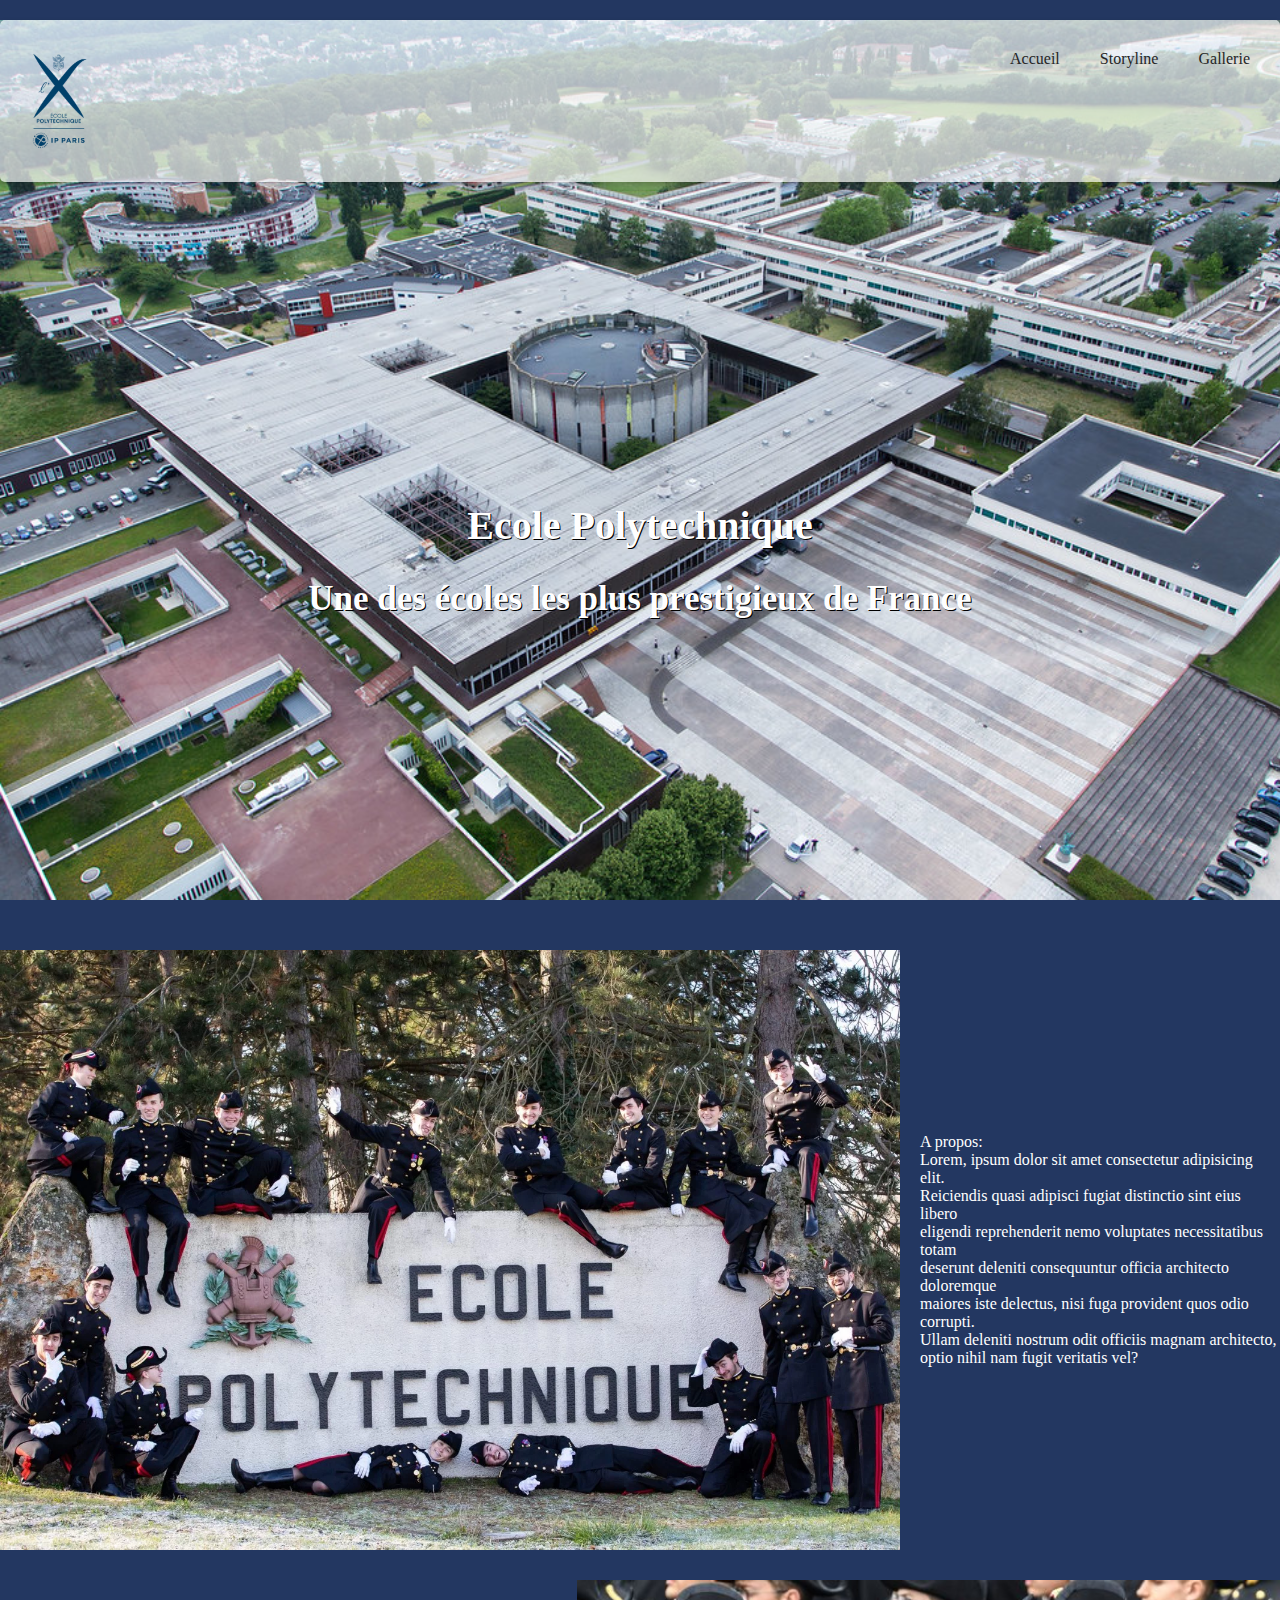
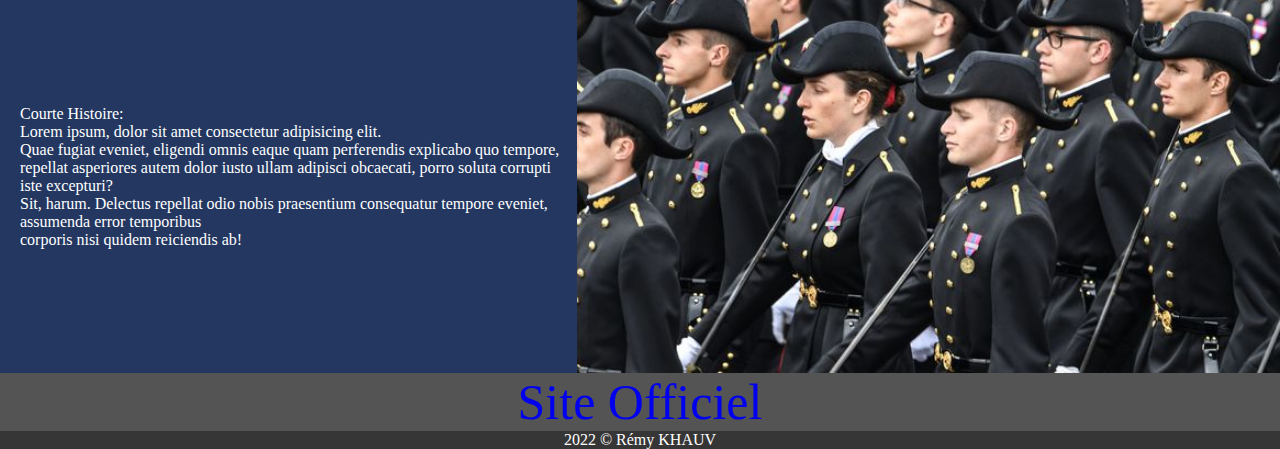
<file: index.html>
<!DOCTYPE html>
<html lang="en">
<head>
    <meta charset="UTF-8">
    <meta http-equiv="X-UA-Compatible" content="IE=edge">
    <meta name="viewport" content="width=device-width, initial-scale=1.0">
    <title>Menu Principal</title>
    <link rel="stylesheet" href="https://rawcdn.githack.com/hung1001/font-awesome-pro-v6/44659d9/css/all.min.css"/>
    <link rel="stylesheet" href="style.css">
</head>
<body class="bgbody">
    <header class="bgheader">
        <div class="mainmenu">
            <a href="index.html" class="logo"><img src="src/img/logo_polytech.png" alt="polylogo" class="logoimg"></a>
            <div class="group"></div>
            <nav class="navMenu">
                <ul class="nav">
                    <li><a href="index.html">Accueil</a></li>
                    <li><a href="story.html">Storyline</a></li>
                    <li><a href="gallery.html">Gallerie</a></li>
                </ul>
            </nav>
            <div class="clearfix"></div>
        </div>
        <div class="data">
            <h2>Ecole Polytechnique</h2>
            <h3>Une des écoles les plus prestigieux de France</h3>
        </div>
    </header>
    <div class="imgEtud">
        <img src="src/img/ecoleetud.jpg" alt="" class="etudiant">
        <p>A propos: <br>
            Lorem, ipsum dolor sit amet consectetur adipisicing elit. <br>
            Reiciendis quasi adipisci fugiat distinctio sint eius libero <br>
            eligendi reprehenderit nemo voluptates necessitatibus totam <br>
            deserunt deleniti consequuntur officia architecto doloremque <br>
            maiores iste delectus, nisi fuga provident quos odio corrupti. <br>
            Ullam deleniti nostrum odit officiis magnam architecto, optio nihil nam fugit veritatis vel?</p>
    </div>
    <div class="shortHis">
        <p>Courte Histoire: <br>
            Lorem ipsum, dolor sit amet consectetur adipisicing elit. <br>
            Quae fugiat eveniet, eligendi omnis eaque quam perferendis explicabo quo tempore, <br>
            repellat asperiores autem dolor iusto ullam adipisci obcaecati, porro soluta corrupti iste excepturi? <br>
            Sit, harum. Delectus repellat odio nobis praesentium consequatur tempore eveniet, assumenda error temporibus <br>
            corporis nisi quidem reiciendis ab!
        </p>
        <img src="src/img/militaries.jpg" alt="militires" class="military">
    </div>
    <footer class="bgfooter">
        <div class="official">
            <a href="https://www.polytechnique.edu/">Site Officiel</a>
        </div>
        <div class="copyright">
          <p>2022 © Rémy KHAUV</p>
        </div>
      </footer>
    <script src="src/js/jquery-3.6.1.js"></script>
    <script src="src/js/script.js"></script>
</body>
</html>
</file>
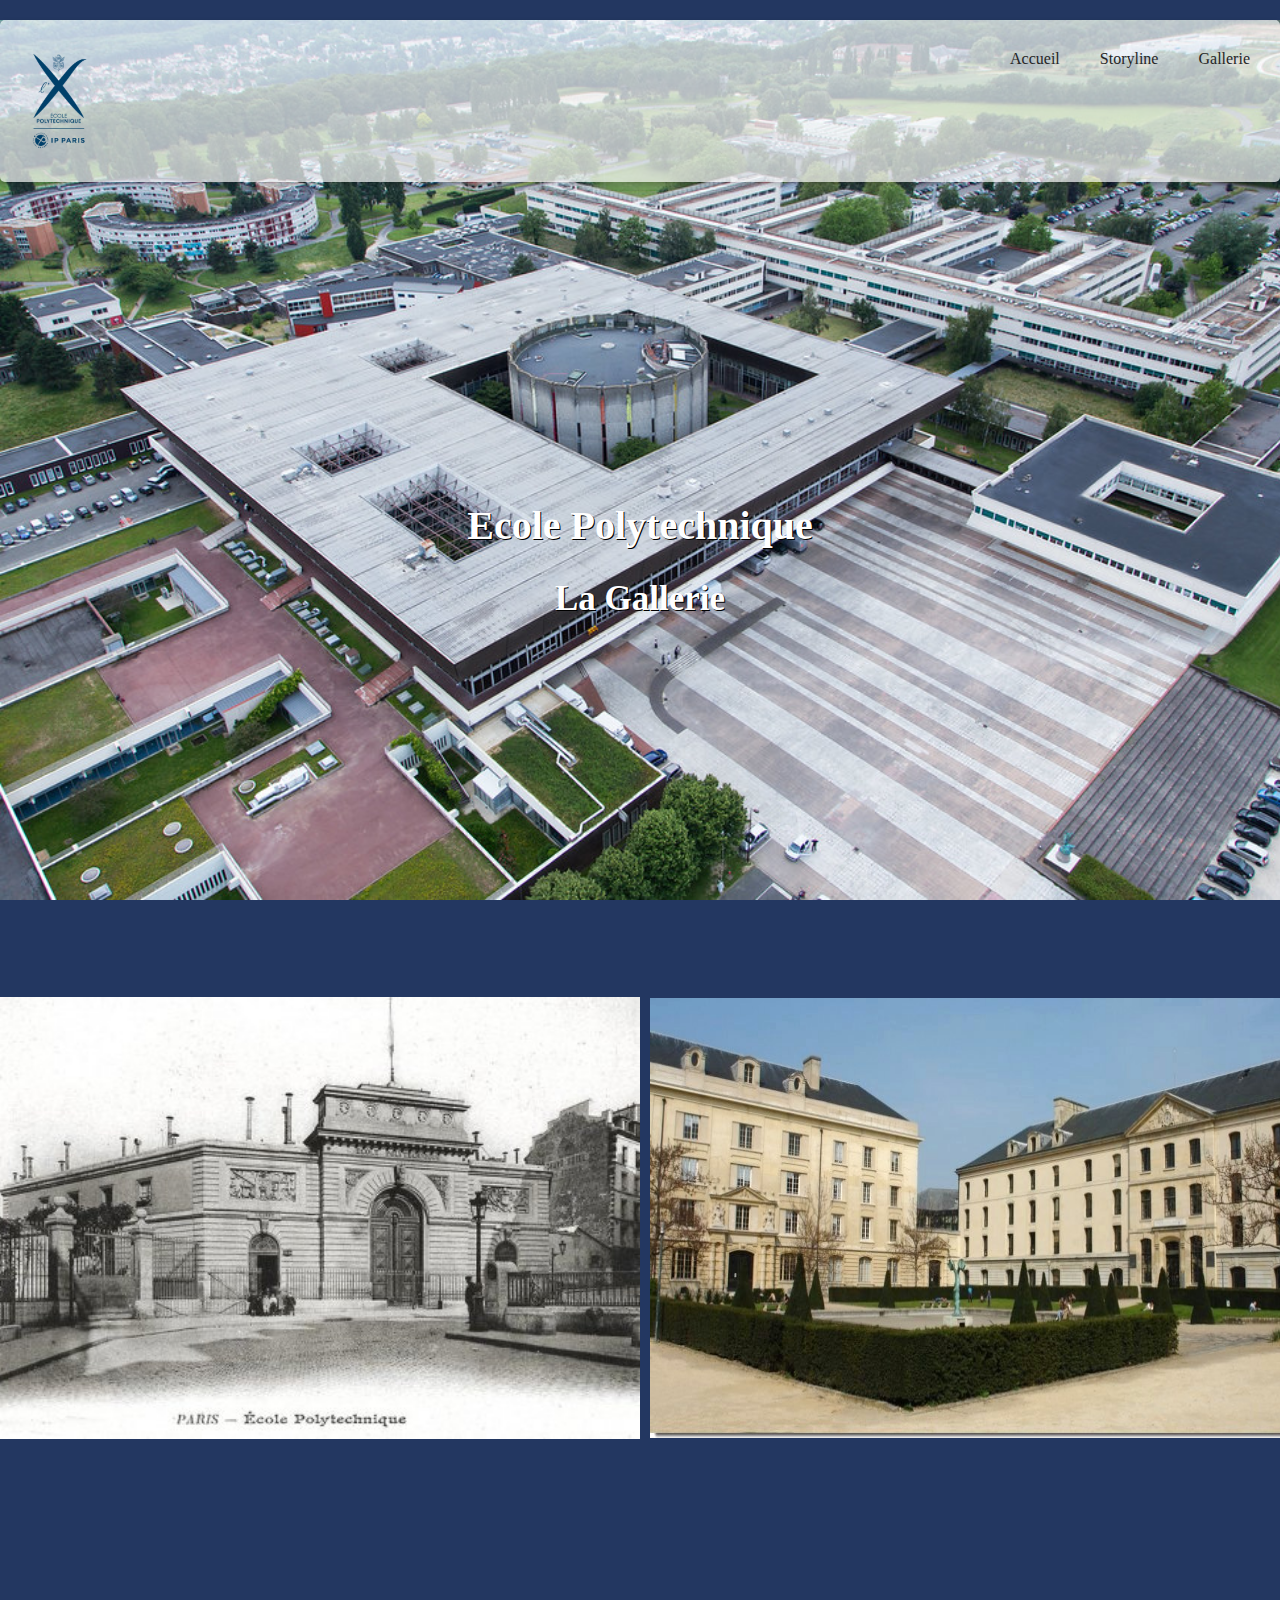
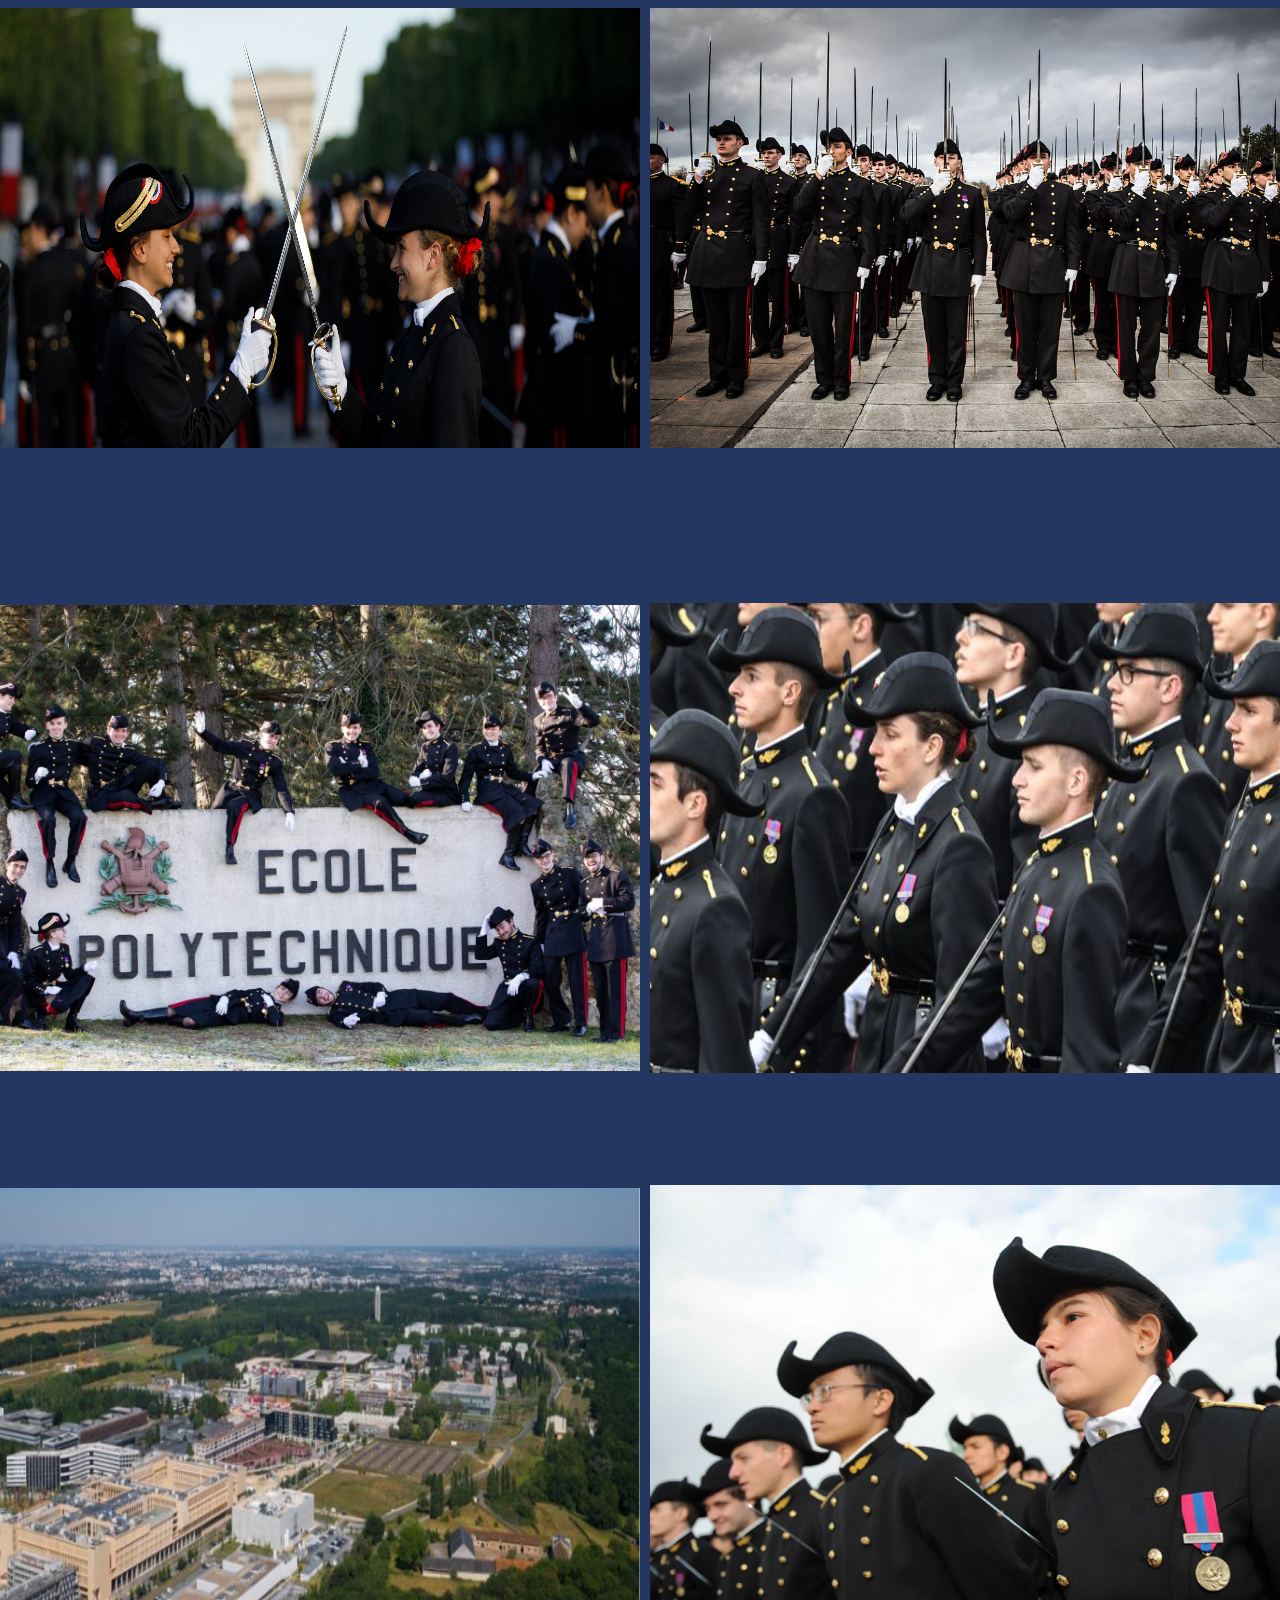
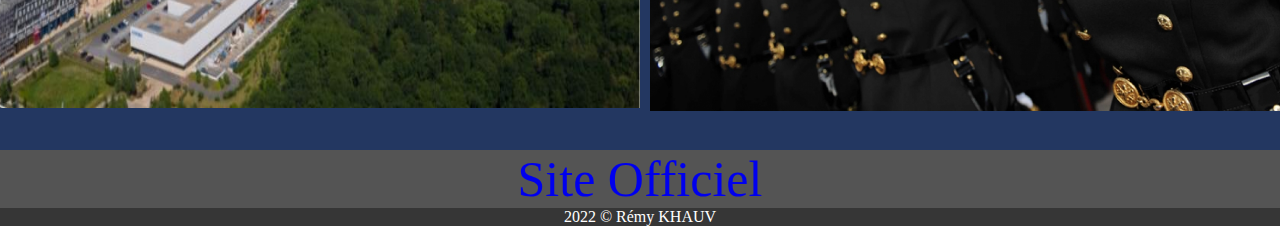
<file: gallery.html>
<!DOCTYPE html>
<html lang="en">
<head>
    <meta charset="UTF-8">
    <meta http-equiv="X-UA-Compatible" content="IE=edge">
    <meta name="viewport" content="width=device-width, initial-scale=1.0">
    <title>Gallerie</title>
    <link rel="stylesheet" href="https://rawcdn.githack.com/hung1001/font-awesome-pro-v6/44659d9/css/all.min.css"/>
    <link rel="stylesheet" href="style.css">
</head>
<body class="bgbody">
    <header class="bgheader">
        <div class="mainmenu">
            <a href="index.html" class="logo"><img src="src/img/logo_polytech.png" alt="polylogo" class="logoimg"></a>
            <div class="group"></div>
            <nav class="navMenu">
                <ul class="nav">
                    <li><a href="index.html">Accueil</a></li>
                    <li><a href="story.html">Storyline</a></li>
                    <li><a href="gallery.html">Gallerie</a></li>
                </ul>
            </nav>
            <div class="clearfix"></div>
        </div>
        <div class="data">
            <h2>Ecole Polytechnique</h2>
            <h3>La Gallerie</h3>
        </div>
    </header>
    <div class="gridGallery">
        <div class="gridItems item1">
            <img src="src/img/1ecolpol1.jpg" alt="oldschool" class="imgGallery">
        </div>
        <div class="gridItems item2">
            <img src="src/img/1ecolpol9.jpg" alt="oldschool2" class="imgGallery">
        </div>
        <div class="gridItems item3">
            <img src="src/img/14-juillet.jpg" alt="nationnalday" class="imgGallery">
        </div>
        <div class="gridItems item4">
            <img src="src/img/33194433718_9950ffdbfe_b.jpg" alt="assemble" class="imgGallery">
        </div>
        <div class="gridItems item5">
            <img src="src/img/ecoleetud.jpg" alt="studentwall" class="imgGallery">
        </div>
        <div class="gridItems item6">
            <img src="src/img/militaries.jpg" alt="military" class="imgGallery">
        </div>
        <div class="gridItems item7">
            <img src="src/img/ecoles.jpg" alt="modernschool" class="imgGallery">
        </div>
        <div class="gridItems item8">
            <img src="src/img/challanges.jpg" alt="upperview" class="imgGallery">
        </div>
    </div>
    <footer class="bgfooter">
        <div class="official">
            <a href="https://www.polytechnique.edu/">Site Officiel</a>
        </div>
        <div class="copyright">
          <p>2022 © Rémy KHAUV</p>
        </div>
      </footer>
    <script src="src/js/jquery-3.6.1.js"></script>
    <script src="src/js/script.js"></script>
</body>
</html>
</file>
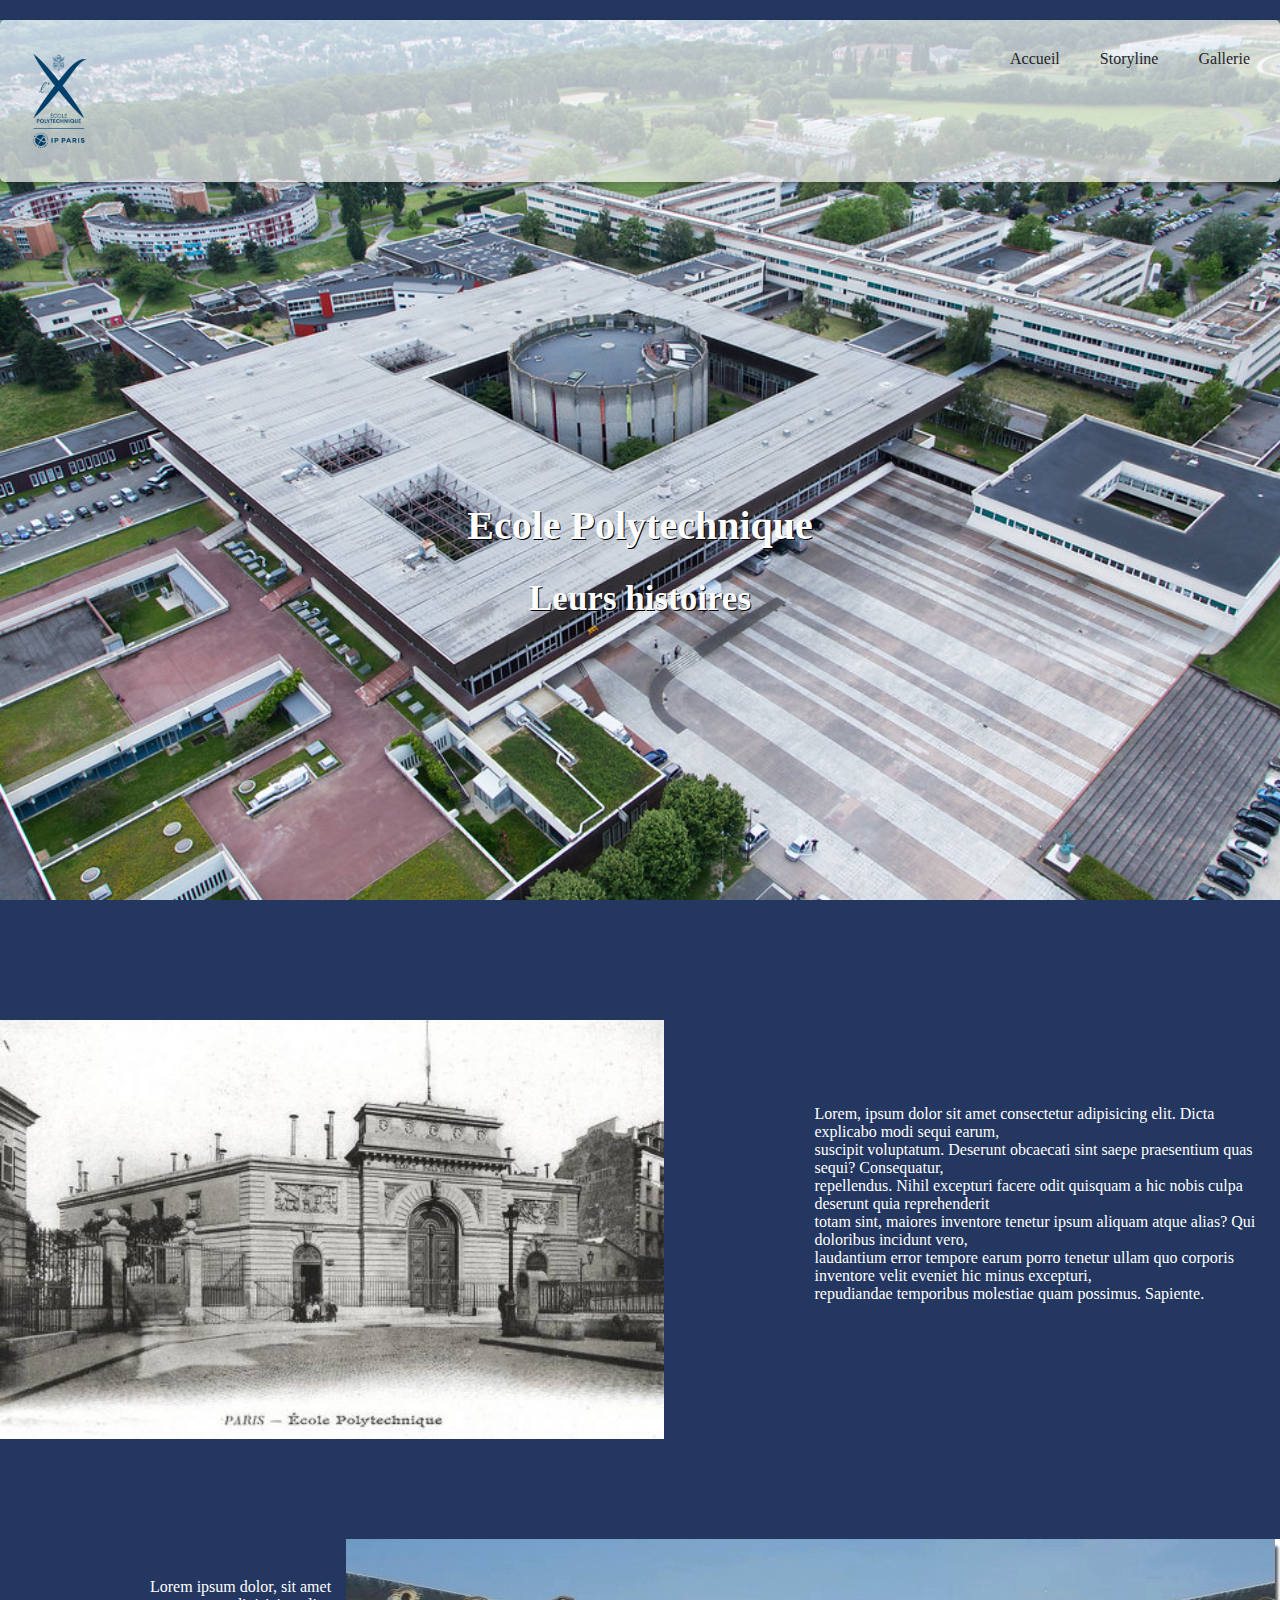
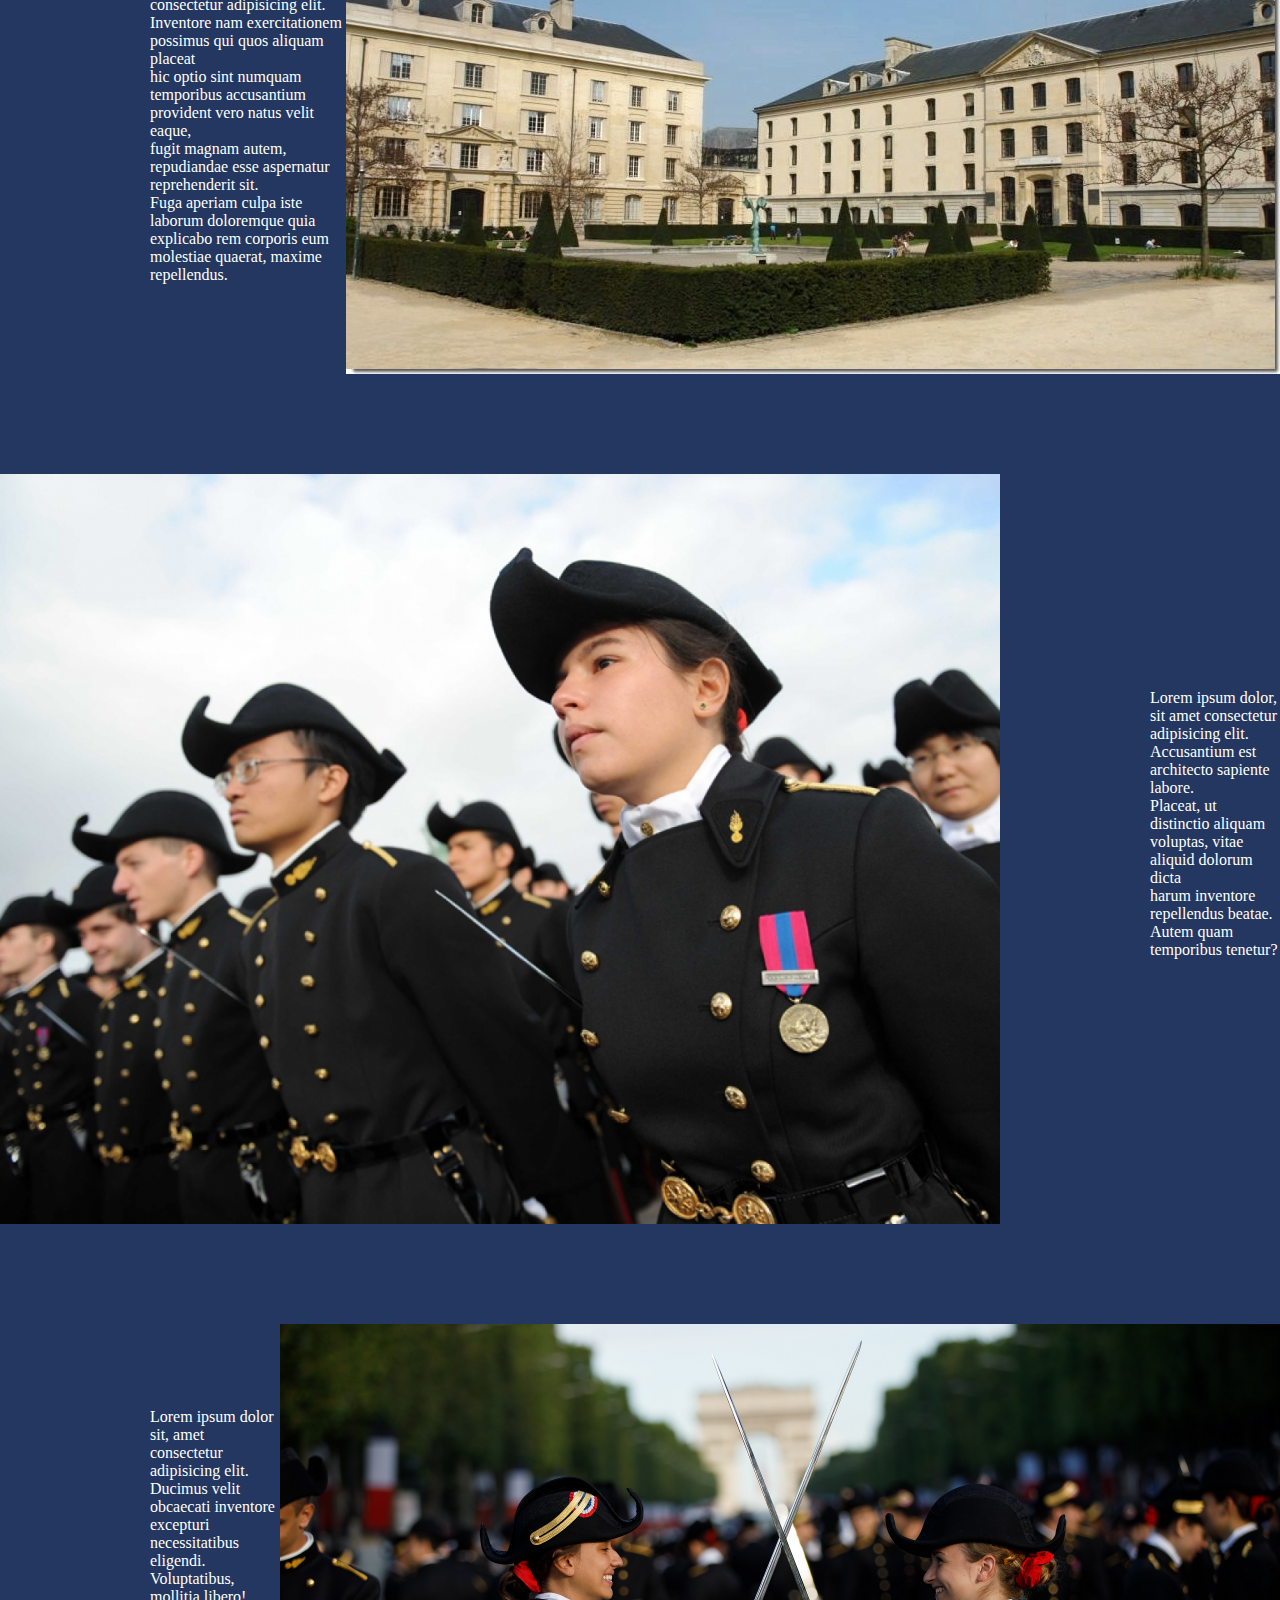
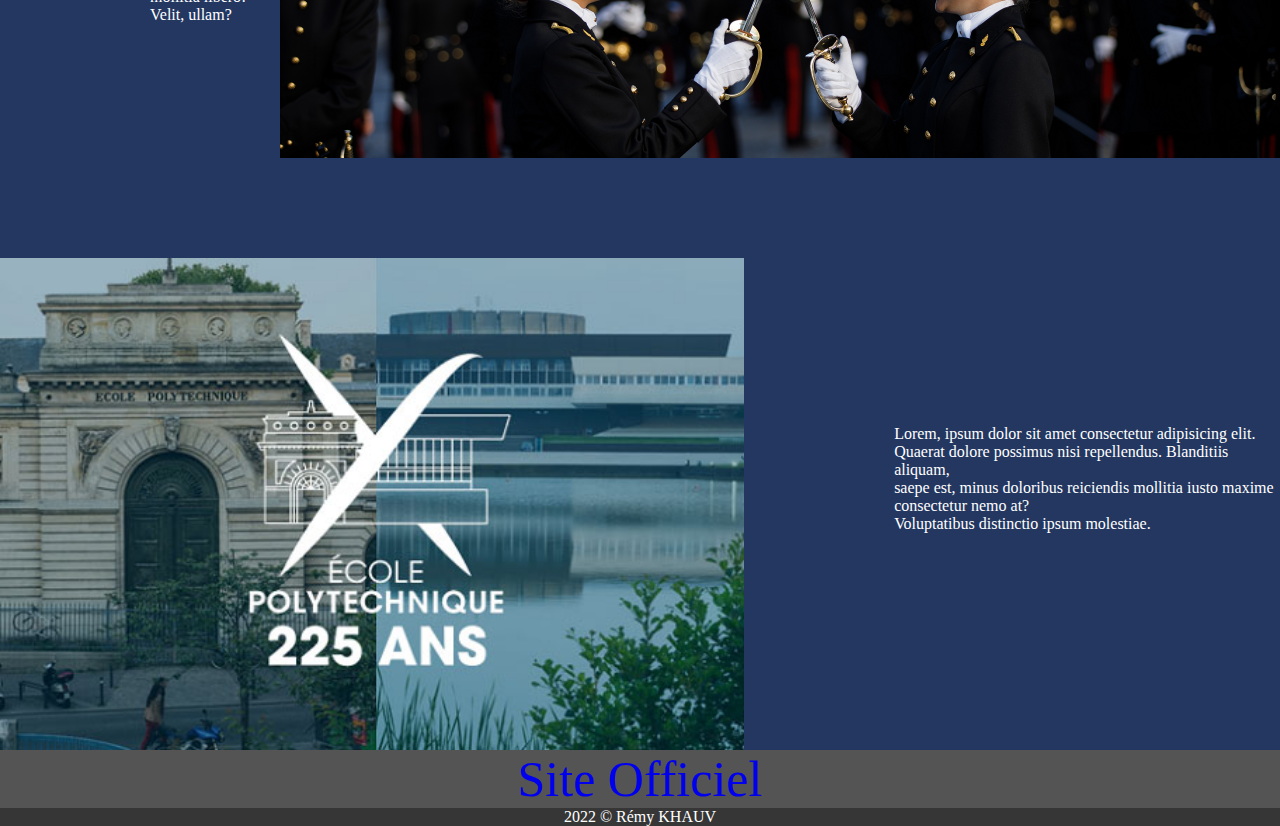
<file: story.html>
<!DOCTYPE html>
<html lang="en">
<head>
    <meta charset="UTF-8">
    <meta http-equiv="X-UA-Compatible" content="IE=edge">
    <meta name="viewport" content="width=device-width, initial-scale=1.0">
    <title>Storyline</title>
    <link rel="stylesheet" href="https://rawcdn.githack.com/hung1001/font-awesome-pro-v6/44659d9/css/all.min.css"/>
    <link rel="stylesheet" href="style.css">
</head>
<body class="bgbody">
    <header class="bgheader">
        <div class="mainmenu">
            <a href="index.html" class="logo"><img src="src/img/logo_polytech.png" alt="polylogo" class="logoimg"></a>
            <div class="group"></div>
            <nav class="navMenu">
                <ul class="nav">
                    <li><a href="index.html">Accueil</a></li>
                    <li><a href="story.html">Storyline</a></li>
                    <li><a href="gallery.html">Gallerie</a></li>
                </ul>
            </nav>
            <div class="clearfix"></div>
        </div>
        <div class="data">
            <h2>Ecole Polytechnique</h2>
            <h3>Leurs histoires</h3>
        </div> 
    </header>
    <div class="firstHist">
        <img src="src/img/1ecolpol1.jpg" alt="firstimg" class="firsthistimg">
        <p>Lorem, ipsum dolor sit amet consectetur adipisicing elit. Dicta explicabo modi sequi earum, <br>
            suscipit voluptatum. Deserunt obcaecati sint saepe praesentium quas sequi? Consequatur, <br>
            repellendus. Nihil excepturi facere odit quisquam a hic nobis culpa deserunt quia reprehenderit <br>
            totam sint, maiores inventore tenetur ipsum aliquam atque alias? Qui doloribus incidunt vero, <br>
            laudantium error tempore earum porro tenetur ullam quo corporis inventore velit eveniet hic minus excepturi, <br>
            repudiandae temporibus molestiae quam possimus. Sapiente.</p>
    </div>
    <div class="secondHist">
        <p>Lorem ipsum dolor, sit amet consectetur adipisicing elit. <br>
            Inventore nam exercitationem possimus qui quos aliquam placeat <br>
            hic optio sint numquam temporibus accusantium provident vero natus velit eaque, <br>
            fugit magnam autem, repudiandae esse aspernatur reprehenderit sit. <br>
            Fuga aperiam culpa iste laborum doloremque quia explicabo rem corporis eum molestiae quaerat, maxime repellendus.</p>
        <img src="src/img/1ecolpol9.jpg" alt="secondimg" class="secondhistimg">
    </div>
    <div class="thirdHist">
        <img src="src/img/challanges.jpg" alt="thirdimg" class="thirdhistimg">
        <p>Lorem ipsum dolor, sit amet consectetur adipisicing elit. <br>
            Accusantium est architecto sapiente labore. <br>
            Placeat, ut distinctio aliquam voluptas, vitae aliquid dolorum dicta <br>
            harum inventore repellendus beatae. Autem quam temporibus tenetur?</p>
    </div> 
    <div class="fourthHist">
        <p>Lorem ipsum dolor sit, amet consectetur adipisicing elit. <br>
            Ducimus velit obcaecati inventore excepturi necessitatibus eligendi. <br>
            Voluptatibus, mollitia libero! Velit, ullam?</p>
        <img src="src/img/14-juillet.jpg" alt="fourthimg" class="fourthhistimg">
    </div>
    <div class="fifthHist">
        <img src="src/img/ecole-polytechnique-x-paris.jpg" alt="fifthimg" class="fifthhistimg">
        <p>Lorem, ipsum dolor sit amet consectetur adipisicing elit. <br>
            Quaerat dolore possimus nisi repellendus. Blanditiis aliquam, <br>
            saepe est, minus doloribus reiciendis mollitia iusto maxime consectetur nemo at? <br>
            Voluptatibus distinctio ipsum molestiae.</p>
    </div>
    <footer class="bgfooter">
        <div class="official">
            <a href="https://www.polytechnique.edu/">Site Officiel</a>
        </div>
        <div class="copyright">
          <p>2022 © Rémy KHAUV</p>
        </div>
      </footer>
    <script src="src/js/jquery-3.6.1.js"></script>
    <script src="src/js/script.js"></script>
</body>
</html>
</file>
<file: style.css>
.mainmenu {
  position: relative;
  max-width: 1890px;
  margin: 20px auto;
  padding: 10px;
  background-color: rgba(255, 255, 255, 0.673);
  box-sizing: border-box;
  border-radius: 5px;
  box-shadow: 0 2px 5px rgba(0, 0, 0, 0.2);
}
@media screen and (max-width: 768px) {
  .mainmenu {
    max-width: 720px;
  }
}

.logoimg {
  width: 100px;
  box-sizing: border-box;
  float: left;
}

.navMenu {
  float: right;
}
.navMenu ul {
  margin: 0;
  padding: 0;
  display: flex;
}
.navMenu ul li {
  list-style: none;
}
.navMenu ul li a {
  display: block;
  margin: 10px 0;
  padding: 10px 20px;
  text-decoration: none;
  color: #262626;
}
.navMenu ul li a.active, .navMenu ul li a:hover {
  background: #0132b8;
  color: #fff;
  transition: 0.5s;
}

.clearfix {
  clear: both;
}

@media screen and (max-width: 1200px) {
  .mainmenu {
    margin: 20px;
  }
}
@media screen and (max-width: 768px) {
  .group {
    display: block;
    width: 40px;
    height: 40px;
    background: #ccc;
    float: right;
    cursor: pointer;
    text-align: center;
    font-size: 30px;
    color: #069370;
  }

  .group:before {
    content: "\f0c9";
    font-family: fontAwesome;
    line-height: 40px;
  }

  .group.active:before {
    content: "\f00d";
    font-family: fontAwesome;
    line-height: 40px;
  }

  .navMenu {
    display: none;
  }

  .navMenu.active {
    display: block;
    width: 100%;
  }
  .navMenu.active ul {
    display: block;
  }
  .navMenu.active ul li a {
    margin: 0;
  }
}
* {
  margin: 0;
  padding: 0;
  box-sizing: border-box;
}

.bgbody {
  background-color: #233761;
}

.bgheader {
  width: 100%;
  height: 100vh;
  background: url("./src/img/airpolytech.jpg");
  background-attachment: fixed;
  background-repeat: no-repeat;
  background-size: cover;
}
@media screen and (max-width: 768px) {
  .bgheader {
    width: 745px;
  }
}

.data {
  padding: 300px;
  display: flex;
  align-items: center;
  justify-content: center;
  flex-direction: column;
  text-shadow: 1px 1px 0px #000000;
}
.data h2 {
  color: #ffffff;
  font-size: 40px;
}
.data h3 {
  padding-top: 30px;
  color: #fff;
  font-size: 35px;
}

@media (max-width: 768px) {
  .data {
    text-shadow: 1px 1px 0px #000000;
  }
  .data h2 {
    color: #ffffff;
    font-size: 30px;
  }
  .data h3 {
    padding-top: 40px;
    color: #fff;
    font-size: 25px;
  }
}
.imgEtud {
  display: flex;
  align-items: center;
  justify-content: center;
  padding-top: 30px;
}
.imgEtud .etudiant {
  width: 900px;
}
.imgEtud p {
  padding-left: 20px;
  color: #fff;
}
@media screen and (max-width: 768px) {
  .imgEtud {
    flex-direction: column-reverse;
  }
  .imgEtud .etudiant {
    width: 700px;
  }
}

.shortHis {
  display: flex;
  align-items: center;
  justify-content: center;
  padding-top: 30px;
}
.shortHis .military {
  width: 900px;
}
.shortHis p {
  padding-left: 20px;
  color: #fff;
}
@media screen and (max-width: 768px) {
  .shortHis {
    flex-direction: column;
  }
  .shortHis .military {
    width: 700px;
  }
}

.firstHist {
  display: flex;
  align-items: center;
  justify-content: center;
  padding-top: 50px;
}
.firstHist .firsthistimg {
  padding-top: 50px;
  width: 1000px;
}
.firstHist p {
  padding-left: 150px;
  color: #fff;
}
@media screen and (max-width: 768px) {
  .firstHist {
    flex-direction: column-reverse;
  }
  .firstHist .firsthistimg {
    width: 700px;
  }
}

.secondHist {
  display: flex;
  align-items: center;
  justify-content: center;
  padding-top: 50px;
}
.secondHist .secondhistimg {
  padding-top: 50px;
  width: 1000px;
}
.secondHist p {
  padding-left: 150px;
  color: #fff;
}
@media screen and (max-width: 768px) {
  .secondHist {
    flex-direction: column;
  }
  .secondHist .secondhistimg {
    width: 700px;
  }
}

.thirdHist {
  display: flex;
  align-items: center;
  justify-content: center;
  padding-top: 50px;
}
.thirdHist .thirdhistimg {
  padding-top: 50px;
  width: 1000px;
}
.thirdHist p {
  padding-left: 150px;
  color: #fff;
}
@media screen and (max-width: 768px) {
  .thirdHist {
    flex-direction: column-reverse;
  }
  .thirdHist .thirdhistimg {
    width: 700px;
  }
}

.fourthHist {
  display: flex;
  align-items: center;
  justify-content: center;
  padding-top: 50px;
}
.fourthHist .fourthhistimg {
  padding-top: 50px;
  width: 1000px;
}
.fourthHist p {
  padding-left: 150px;
  color: #fff;
}
@media screen and (max-width: 768px) {
  .fourthHist {
    flex-direction: column;
  }
  .fourthHist .fourthhistimg {
    width: 700px;
  }
}

.fifthHist {
  display: flex;
  align-items: center;
  justify-content: center;
  padding-top: 50px;
}
.fifthHist .fifthhistimg {
  padding-top: 50px;
  width: 1000px;
}
.fifthHist p {
  padding-left: 150px;
  color: #fff;
}
@media screen and (max-width: 768px) {
  .fifthHist {
    flex-direction: column-reverse;
  }
  .fifthHist .fifthhistimg {
    width: 700px;
  }
}

.gridGallery {
  margin: 0 auto;
  display: grid;
  grid-template-columns: repeat(4, 1fr);
  grid-template-rows: repeat(4, 600px);
  align-items: center;
  justify-content: center;
  padding-left: 30px;
  gap: 10px;
}
@media screen and (max-width: 768px) {
  .gridGallery .gridGallery {
    grid-template-columns: 1fr;
    grid-template-rows: 100px;
  }
}
.gridGallery .item1 {
  grid-column: 1/2;
  grid-row: 1;
}
.gridGallery .item1 .imgGallery {
  width: 700px;
}
@media screen and (max-width: 768px) {
  .gridGallery .item1 {
    grid-column: 1;
  }
}
.gridGallery .item2 {
  grid-column: 2/2;
  grid-row: 1;
}
.gridGallery .item2 .imgGallery {
  width: 700px;
  height: 440px;
}
@media screen and (max-width: 768px) {
  .gridGallery .item2 {
    grid-column: 1;
    grid-row: 2;
  }
}
.gridGallery .item3 {
  grid-column: 1;
  grid-row: 2;
}
.gridGallery .item3 .imgGallery {
  width: 700px;
  height: 440px;
}
@media screen and (max-width: 768px) {
  .gridGallery .item3 {
    grid-column: 1;
    grid-row: 3;
  }
}
.gridGallery .item4 {
  grid-column: 2;
  grid-row: 2;
}
.gridGallery .item4 .imgGallery {
  width: 700px;
  height: 440px;
}
@media screen and (max-width: 768px) {
  .gridGallery .item4 {
    grid-column: 1;
    grid-row: 4;
  }
}
.gridGallery .item5 {
  grid-row: 3;
}
.gridGallery .item5 .imgGallery {
  width: 700px;
}
@media screen and (max-width: 768px) {
  .gridGallery .item5 {
    grid-column: 1;
    grid-row: 5;
  }
}
.gridGallery .item6 {
  grid-column: 2;
}
.gridGallery .item6 .imgGallery {
  width: 700px;
  height: 470px;
}
@media screen and (max-width: 768px) {
  .gridGallery .item6 {
    padding: 0;
    grid-column: 1;
    grid-row: 6;
  }
}
.gridGallery .item7 {
  grid-row: 4;
  grid-column: 1;
}
.gridGallery .item7 .imgGallery {
  width: 700px;
  height: 520px;
}
@media screen and (max-width: 768px) {
  .gridGallery .item7 {
    grid-column: 1;
    grid-row: 7;
  }
}
.gridGallery .item8 {
  grid-column: 2;
}
.gridGallery .item8 .imgGallery {
  width: 700px;
}
@media screen and (max-width: 768px) {
  .gridGallery .item8 {
    grid-column: 1;
    grid-row: 8;
  }
}

.bgfooter {
  background: #545454;
}
.bgfooter .official {
  display: flex;
  justify-content: center;
  align-items: center;
}
.bgfooter .official a {
  text-decoration: none;
  font-size: 50px;
}
.bgfooter .copyright {
  display: flex;
  justify-content: center;
  align-items: center;
  color: #fff;
  background: #363636;
}

/*# sourceMappingURL=style.css.map */
</file>
